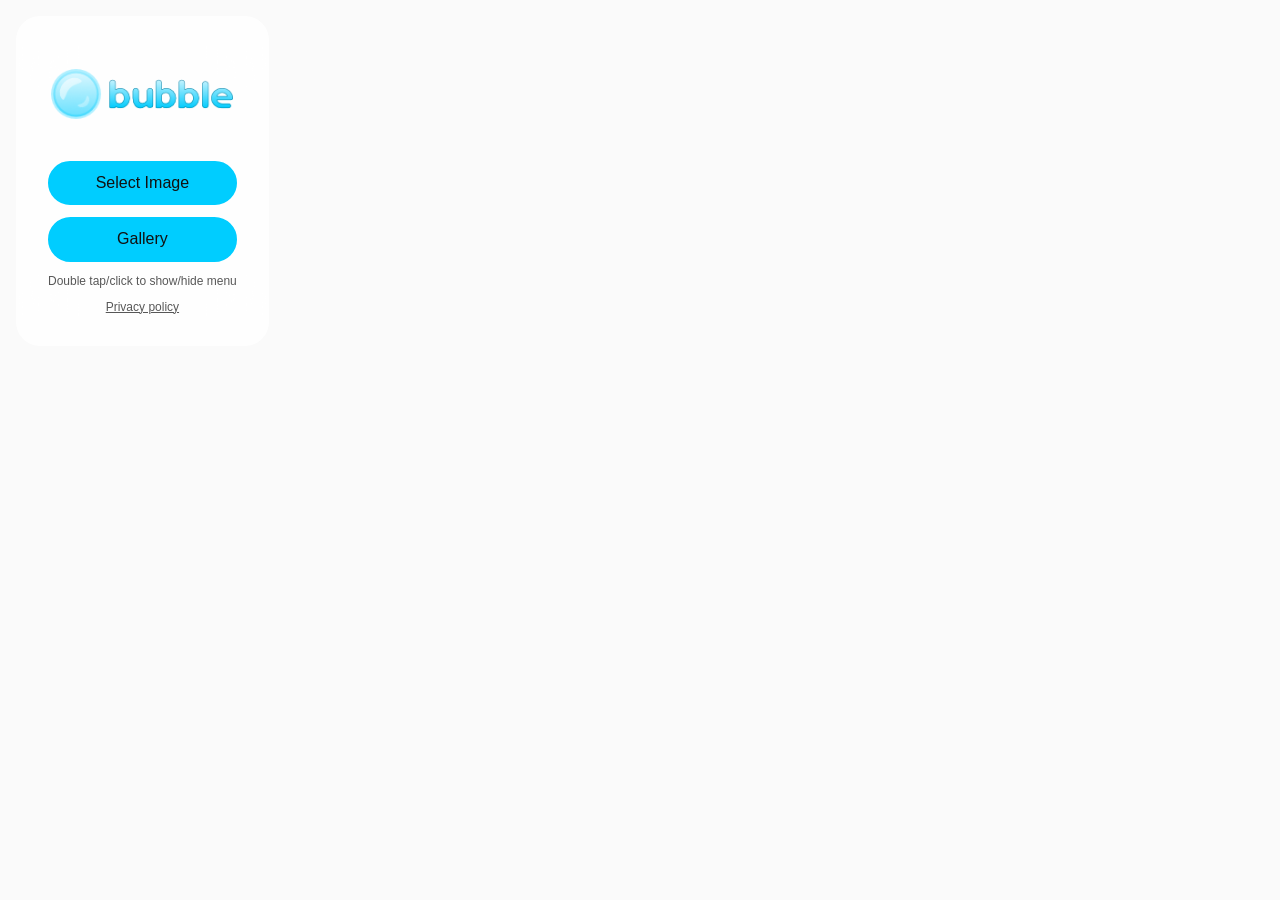
<file: index.html>
<!DOCTYPE html>
<html lang="en">
<head>
  <meta charset="UTF-8">
  <meta name="viewport" content="width=device-width, initial-scale=1.0">
  <meta name="theme-color" content="#00CDFF">
  <meta name="application-title" content=" ">
  <link rel="apple-touch-icon" sizes="192x192" href="icon-192.png">
  <link rel="apple-touch-icon" sizes="512x512" href="icon-512.png">
  <title>bubble</title>
  <link rel="manifest" href="manifest.json">
  <link rel="stylesheet" href="css/style.css">
  <link rel="stylesheet" href="css/dark.css" rel="stylesheet" media="(prefers-color-scheme: dark)">
  <link rel="stylesheet" href="css/light.css" rel="stylesheet" media="(prefers-color-scheme: light)">
  <link rel="icon" href="images/favicon.png" type="image/x-icon">
  <script src="https://aframe.io/releases/1.4.2/aframe.min.js"></script>
</head>
<body>
  <div id="wcoTitlebar" aria-hidden="true"></div>
  <header>
    <h1>
        <picture>
          <source srcset="images/icon-192.png" media="(orientation: portrait and max-width: 768px)" />
          <source srcset="images/bubble-logo.png" media="(prefers-color-scheme: light)" />
          <source srcset="images/bubble-logo-dark.png" media="(prefers-color-scheme: dark)" />
          <img src="images/bubble-logo.png" alt="bubble pictures logo" height="50" />
        </picture>
    </h1>
    <label class="file-label pill-button">
      <input type="file" id="fileInput" accept="image/*">
      <span>Select Image</span>
    </label>
    <button type="button" id="galleryButton" class="pill-button gallery-button">Gallery</button>
    <button type="button" id="shareButton" class="icon-button" aria-label="Share this image" hidden>
      <svg viewBox="0 0 24 24" aria-hidden="true" focusable="false">
        <circle cx="18" cy="5" r="3"></circle>
        <circle cx="6" cy="12" r="3"></circle>
        <circle cx="18" cy="19" r="3"></circle>
        <line x1="8.59" y1="13.51" x2="15.42" y2="17.49"></line>
        <line x1="15.41" y1="6.51" x2="8.59" y2="10.49"></line>
      </svg>
    </button>
    <p class="menu-hint">Double tap/click to show/hide menu</p>
    <a href="privacy.html" class="privacy-link">Privacy policy</a>
  </header>
  <main>
    <a-scene embedded>
      <a-sky id="sky" color="white" rotation="0 0 0" animation="property: rotation; to: 0 360 0; loop: true; dur: 200000"></a-sky>
    </a-scene>
  </main>
  <div id="galleryOverlay" class="gallery-overlay" inert aria-hidden="true">
    <div class="gallery-panel" role="dialog" aria-modal="true" aria-labelledby="galleryTitle">
      <div class="gallery-panel-header">
        <h2 id="galleryTitle">Choose a 360&deg; image</h2>
        <button type="button" id="galleryClose" class="gallery-close" aria-label="Close gallery">&times;</button>
      </div>
      <div class="gallery-grid" id="galleryGrid"></div>
    </div>
  </div>
  <script src="gallery-data.js"></script>
  <script src="app.js"></script>
  <script>
    if ('serviceWorker' in navigator) {
      window.addEventListener('load', () => {
        navigator.serviceWorker.register('service-worker.js');
      });
    }
  </script>
</body>
</html>
</file>
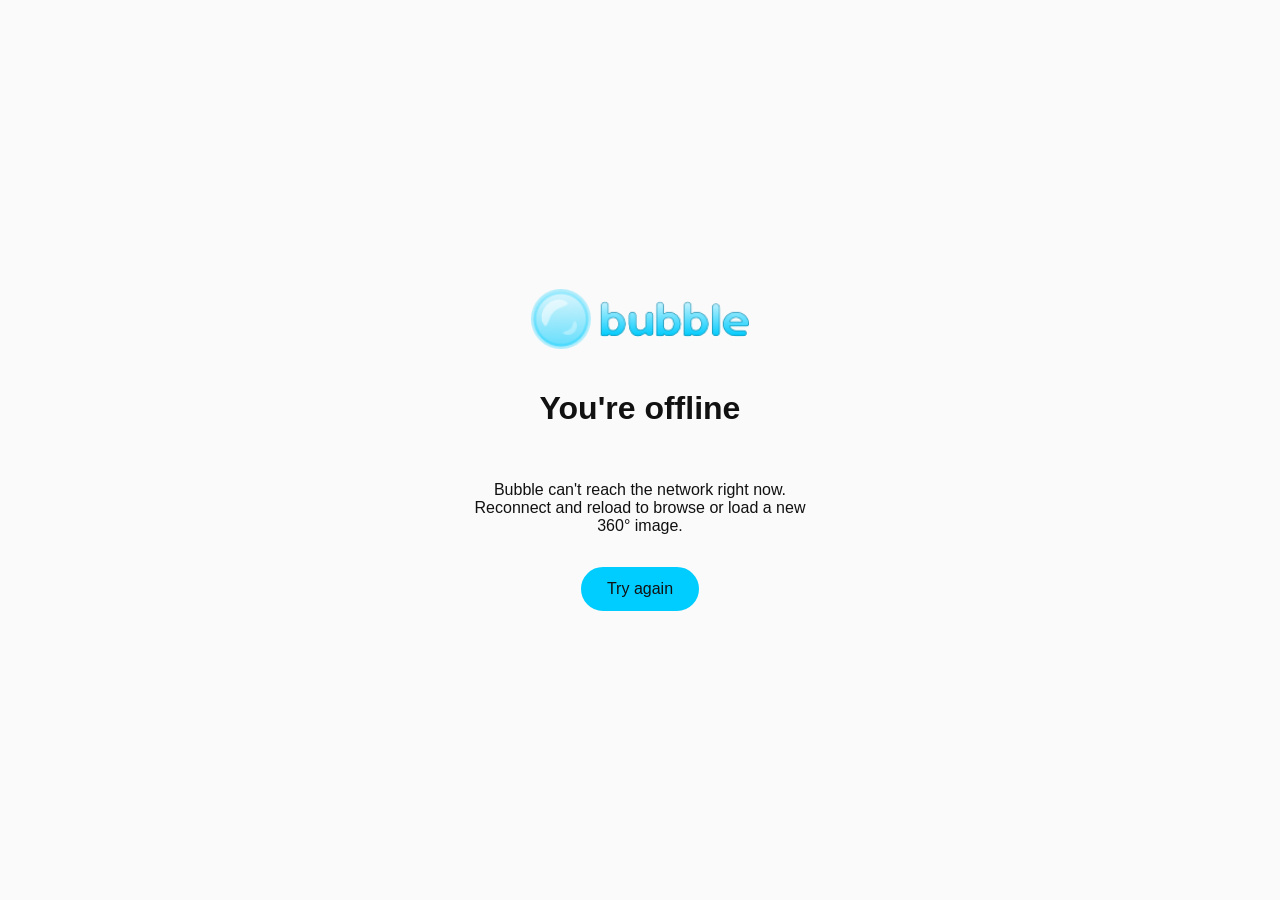
<file: offline.html>
<!DOCTYPE html>
<html lang="en">
<head>
  <meta charset="UTF-8">
  <meta name="viewport" content="width=device-width, initial-scale=1.0">
  <meta name="theme-color" content="#22223b">
  <title>bubble — offline</title>
  <link rel="manifest" href="manifest.json">
  <link rel="stylesheet" href="css/style.css">
  <link rel="stylesheet" href="css/dark.css" media="(prefers-color-scheme: dark)">
  <link rel="stylesheet" href="css/light.css" media="(prefers-color-scheme: light)">
  <link rel="icon" href="images/favicon.png" type="image/x-icon">
</head>
<body class="offline-page">
  <main>
    <picture>
      <source srcset="images/bubble-logo.png" media="(prefers-color-scheme: light)" />
      <source srcset="images/bubble-logo-dark.png" media="(prefers-color-scheme: dark)" />
      <img src="images/bubble-logo.png" alt="bubble pictures logo" height="60" />
    </picture>
    <h1>You're offline</h1>
    <p>Bubble can't reach the network right now. Reconnect and reload to browse or load a new 360&deg; image.</p>
    <button id="retry">Try again</button>
  </main>
  <script>
    document.getElementById('retry').addEventListener('click', () => location.reload());
  </script>
</body>
</html>
</file>
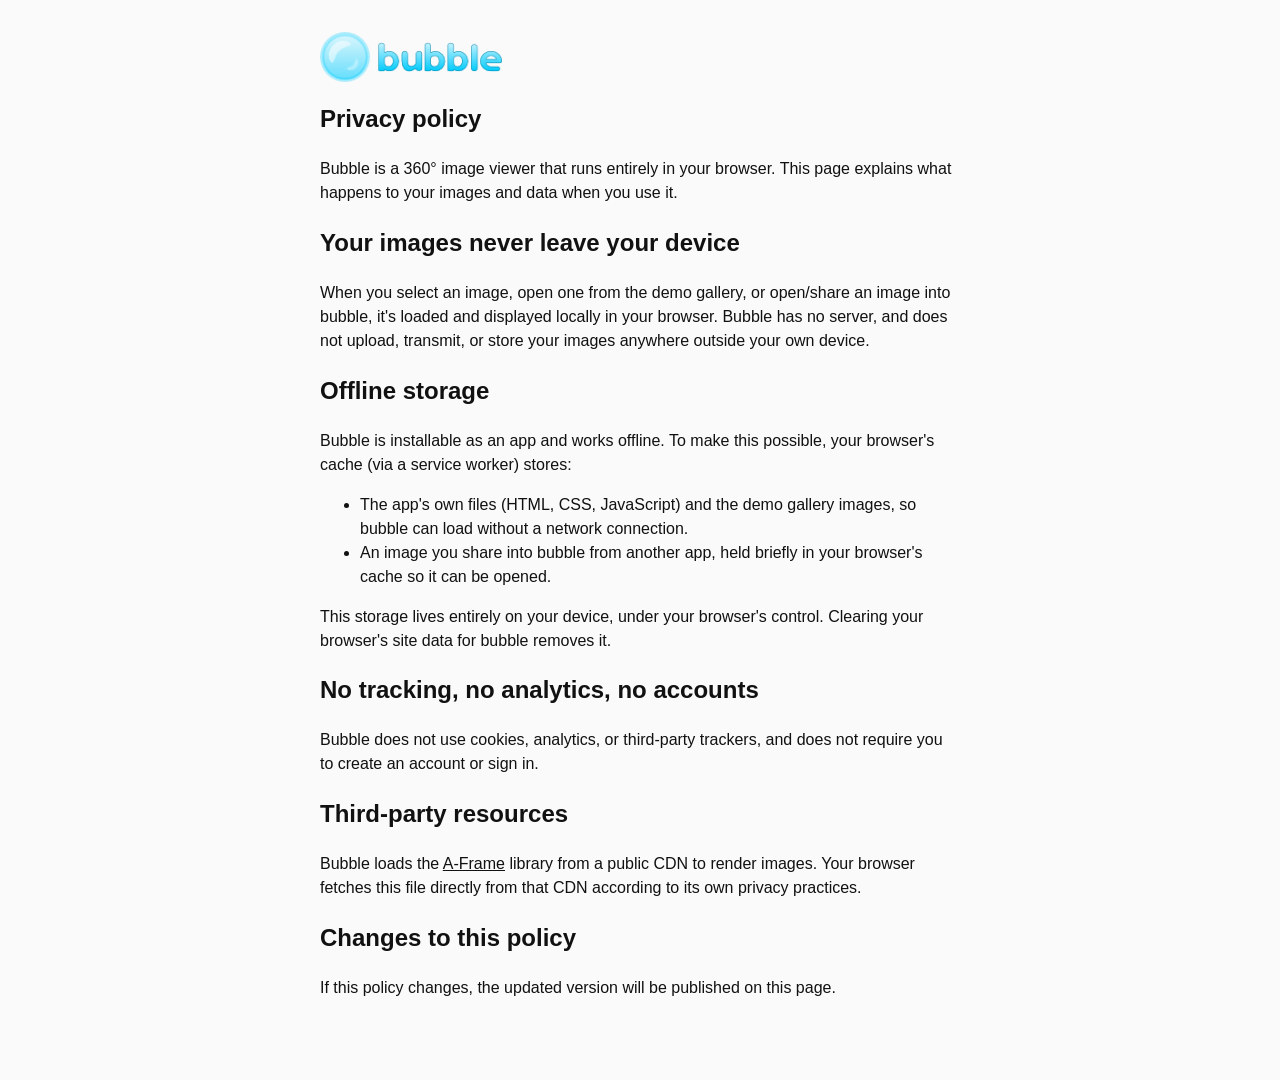
<file: privacy.html>
<!DOCTYPE html>
<html lang="en">
<head>
  <meta charset="UTF-8">
  <meta name="viewport" content="width=device-width, initial-scale=1.0">
  <meta name="theme-color" content="#22223b">
  <title>bubble — privacy policy</title>
  <link rel="manifest" href="manifest.json">
  <link rel="stylesheet" href="css/style.css">
  <link rel="stylesheet" href="css/dark.css" media="(prefers-color-scheme: dark)">
  <link rel="stylesheet" href="css/light.css" media="(prefers-color-scheme: light)">
  <link rel="icon" href="images/favicon.png" type="image/x-icon">
</head>
<body class="privacy-page">
  <main>
    <article>
      <picture>
        <source srcset="images/bubble-logo.png" media="(prefers-color-scheme: light)" />
        <source srcset="images/bubble-logo-dark.png" media="(prefers-color-scheme: dark)" />
        <img src="images/bubble-logo.png" alt="bubble pictures logo" height="50" />
      </picture>
      <h1>Privacy policy</h1>
      <p>Bubble is a 360&deg; image viewer that runs entirely in your browser. This page explains what happens to your images and data when you use it.</p>

      <h2>Your images never leave your device</h2>
      <p>When you select an image, open one from the demo gallery, or open/share an image into bubble, it's loaded and displayed locally in your browser. Bubble has no server, and does not upload, transmit, or store your images anywhere outside your own device.</p>

      <h2>Offline storage</h2>
      <p>Bubble is installable as an app and works offline. To make this possible, your browser's cache (via a service worker) stores:</p>
      <ul>
        <li>The app's own files (HTML, CSS, JavaScript) and the demo gallery images, so bubble can load without a network connection.</li>
        <li>An image you share into bubble from another app, held briefly in your browser's cache so it can be opened.</li>
      </ul>
      <p>This storage lives entirely on your device, under your browser's control. Clearing your browser's site data for bubble removes it.</p>

      <h2>No tracking, no analytics, no accounts</h2>
      <p>Bubble does not use cookies, analytics, or third-party trackers, and does not require you to create an account or sign in.</p>

      <h2>Third-party resources</h2>
      <p>Bubble loads the <a href="https://aframe.io/" target="_blank" rel="noopener">A-Frame</a> library from a public CDN to render images. Your browser fetches this file directly from that CDN according to its own privacy practices.</p>

      <h2>Changes to this policy</h2>
      <p>If this policy changes, the updated version will be published on this page.</p>
    </article>
  </main>
</body>
</html>
</file>
<file: css/style.css>
:root {
  --background: var(--color-bg);
  --foreground: var(--color-fg);
  --translucent-bg: var(--color-bg-trans);
  --theme: var(--color-theme);
  --theme-hover: var(--color-theme-hover);
  --bubble-theme: #00CDFF;
  --radius: 1.5em;
}

* {
  box-sizing: border-box;
}

body {
  font-family: 'Segoe UI', Arial, sans-serif;
  margin: 0px;
  padding: 0px;
  display: grid;
  grid-template: auto repeat(2, 1fr) / auto repeat(2, 1fr);

}
header {
  margin: 1em;
  padding: 2em;
  display: flex;
  flex-direction: column;
  align-items: center;
  gap: 0.75em;
  background: var(--translucent-bg);
  grid-row: 1 / 2;
  grid-column: 1 / 2;
  backdrop-filter: blur(30px);
  border-radius: var(--radius);
  z-index: 9999;
  opacity: 1;
  transition: opacity 0.3s ease;
}

header.hidden {
  opacity: 0;
  pointer-events: none;
}

.menu-hint {
  margin: 0;
  font-size: 0.75rem;
  color: var(--foreground);
  opacity: 0.7;
  text-align: center;
}

.privacy-link {
  font-size: 0.75rem;
  color: var(--foreground);
  opacity: 0.7;
  text-align: center;
}
.privacy-link:hover {
  opacity: 1;
}

.pill-button {
  display: inline-block;
  align-self: stretch;
  background: var(--theme);
  color: var(--foreground);
  padding: 0.7em 1.5em;
  border-radius: 2em;
  border: 2px solid var(--bubble-theme);
  cursor: pointer;
  font-size: 1rem;
  font-family: inherit;
  text-align: center;
  transition: background 0.2s;
}
.pill-button:hover {
  background: var(--theme-hover);
}
.file-label input[type="file"] {
  display: none;
}

.icon-button {
  display: inline-flex;
  align-items: center;
  justify-content: center;
  width: 2.75em;
  height: 2.75em;
  padding: 0;
  background: var(--theme);
  color: var(--foreground);
  border-radius: 50%;
  border: 2px solid var(--bubble-theme);
  cursor: pointer;
  transition: background 0.2s;
}
.icon-button[hidden] {
  display: none;
}
.icon-button:hover {
  background: var(--theme-hover);
}
.icon-button svg {
  width: 1.2em;
  height: 1.2em;
  fill: none;
  stroke: currentColor;
  stroke-width: 2;
  stroke-linecap: round;
  stroke-linejoin: round;
}
main {
  width: 100%;
  height: 100dvh;
  grid-row: 1 / -1;
  grid-column: 1 / -1;
  display: flex;
  justify-content: center;
  align-items: center;
  background: var(--background);
}
a-scene {
  width: 100dvw;
  height: 100dvh;
  background: var(--background);
}
@media (max-width: 768px) {
  body {
    grid-template: 1fr 1fr auto / 1fr;
  }

  header {
    grid-row: 3 / -1;
    grid-column: 1 / -1;
    margin: 0.7em;
    padding: 1em;
    flex-direction: column;
    justify-content: center;
  }

  .pill-button {
    padding: 0.6em 1.2em;
    font-size: 0.9rem;
  }

  .icon-button {
    width: 2.4em;
    height: 2.4em;
  }

}

@media (max-width: 480px) {
  header {
    margin: 0.25em;
    padding: 0.75em;
  }

  .pill-button {
    padding: 0.5em 1em;
    font-size: 0.85rem;
  }

  .icon-button {
    width: 2.2em;
    height: 2.2em;
  }
}

/* window-controls-overlay: hides the OS titlebar only. Layout (header, menu) is unchanged;
   #wcoTitlebar is an invisible strip spanning the reclaimed titlebar area, and the header itself
   is also made draggable, so the now-title-bar-less window can still be moved from either. Buttons
   and the file-select label opt back out of the drag so they stay clickable. Unsupported browsers
   never match this query, so the normal header/titlebar above is the fallback. */
#wcoTitlebar {
  display: none;
}

@media (display-mode: window-controls-overlay) {
  #wcoTitlebar {
    display: block;
    position: fixed;
    top: env(titlebar-area-y, 0);
    left: env(titlebar-area-x, 0);
    width: env(titlebar-area-width, 100%);
    height: env(titlebar-area-height, 33px);
    -webkit-app-region: drag;
    app-region: drag;
    z-index: 9998;
  }

  header {
    -webkit-app-region: drag;
    app-region: drag;
  }

  header .pill-button,
  header .icon-button,
  header .file-label {
    -webkit-app-region: no-drag;
    app-region: no-drag;
  }
}

/* offline.html fallback page */
body.offline-page {
  display: flex;
  align-items: center;
  justify-content: center;
  min-height: 100dvh;
  text-align: center;
  background: var(--background);
  color: var(--foreground);
}

body.offline-page main {
  display: flex;
  flex-direction: column;
  align-items: center;
  gap: 1em;
  padding: 2em;
  max-width: 26em;
}

body.offline-page button#retry {
  background: var(--theme);
  color: var(--foreground);
  border: 2px solid var(--bubble-theme);
  border-radius: 2em;
  padding: 0.7em 1.5em;
  font-size: 1rem;
  cursor: pointer;
  transition: background 0.2s;
}

body.offline-page button#retry:hover {
  background: var(--theme-hover);
}

/* privacy.html */
body.privacy-page {
  display: block;
  min-height: 100dvh;
  background: var(--background);
  color: var(--foreground);
}

body.privacy-page main {
  display: flex;
  justify-content: center;
  height: auto;
  padding: 2em 1em 4em;
}

body.privacy-page article {
  width: 100%;
  max-width: 40em;
  line-height: 1.5;
}

body.privacy-page h1 {
  margin-top: 0.5em;
}

body.privacy-page a {
  color: var(--foreground);
}

/* demo gallery: bottom sheet */
.gallery-overlay {
  position: fixed;
  inset: 0;
  display: flex;
  align-items: flex-end;
  justify-content: center;
  background: rgba(0, 0, 0, 0.4);
  opacity: 0;
  pointer-events: none;
  transition: opacity 0.25s ease;
  z-index: 10000;
}

.gallery-overlay.open {
  opacity: 1;
  pointer-events: auto;
}

.gallery-panel {
  width: 100%;
  max-width: 45em;
  max-height: 75vh;
  overflow-y: auto;
  background: var(--translucent-bg);
  backdrop-filter: blur(30px);
  border-radius: var(--radius) var(--radius) 0 0;
  padding: 1.5em;
  transform: translateY(100%);
  transition: transform 0.3s ease;
}

.gallery-overlay.open .gallery-panel {
  transform: translateY(0);
}

.gallery-panel-header {
  display: flex;
  align-items: center;
  justify-content: space-between;
  margin-bottom: 1em;
}

.gallery-panel-header h2 {
  margin: 0;
  font-size: 1.1rem;
  color: var(--foreground);
}

.gallery-close {
  background: none;
  border: none;
  color: var(--foreground);
  font-size: 1.5rem;
  line-height: 1;
  cursor: pointer;
  padding: 0.25em;
}

.gallery-grid {
  display: grid;
  grid-template-columns: repeat(auto-fill, minmax(9em, 1fr));
  gap: 0.75em;
}

.gallery-item {
  display: flex;
  flex-direction: column;
  gap: 0.4em;
  background: none;
  border: 2px solid transparent;
  border-radius: 1em;
  padding: 0.4em;
  cursor: pointer;
  font: inherit;
  color: var(--foreground);
}

.gallery-item:hover,
.gallery-item:focus-visible {
  border-color: var(--bubble-theme);
  outline: none;
}

.gallery-item img {
  width: 100%;
  aspect-ratio: 2 / 1;
  object-fit: cover;
  border-radius: 0.75em;
}

.gallery-item span {
  font-size: 0.85rem;
  text-align: center;
}

@media (prefers-reduced-motion: reduce) {
  .gallery-overlay,
  .gallery-panel,
  header {
    transition: none;
  }
}
</file>
<file: css/dark.css>
:root {
    --color-fg: #FAFAFA;
    --color-bg: #111111;
    --color-bg-trans: rgba(17,17,17,0.65);
    --color-theme: #0086a8;
    --color-theme-hover: #000000;
}
</file>
<file: css/light.css>
:root {
    --color-fg: #111111;
    --color-bg: #FAFAFA;
    --color-bg-trans: rgba(255,255,255,0.8);
    --color-theme: #00CDFF;
    --color-theme-hover: #FAFAFA;
}
</file>
